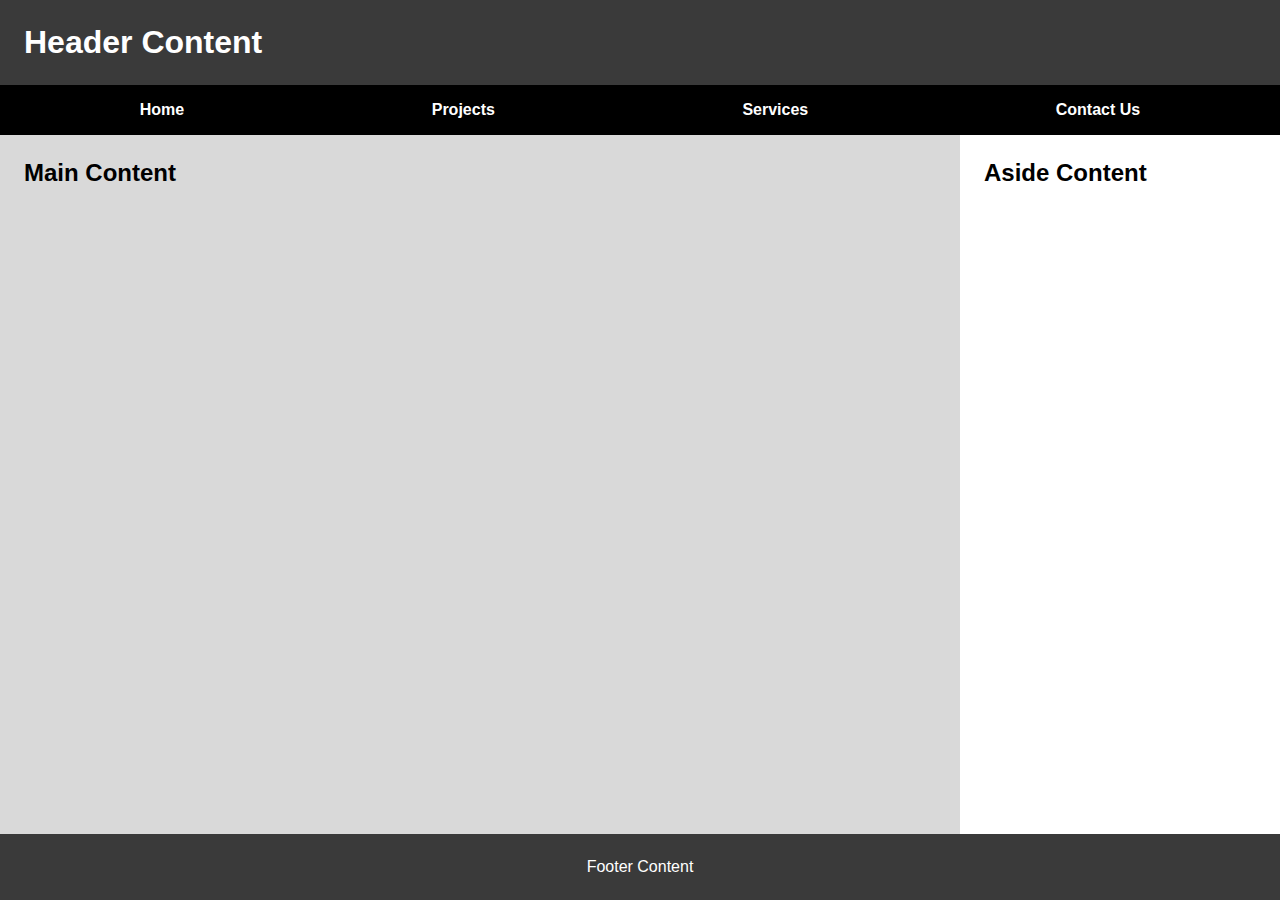
<file: week01/basic-layout.html>
<!DOCTYPE html>
<html lang="en">
<head>
    <meta charset="UTF-8">
    <meta name="viewport" content="width=device-width, initial-scale=1.0">
    <title>Tu Nombre | WDD 131</title>
    <link rel="stylesheet" href="styles/layout.css">
</head>
<body>
    <header>
        <h1>Header Content</h1>
        <nav>
            <ul class="navigation">
                <li><a href="#">Home</a></li>
                <li><a href="#">Projects</a></li>
                <li><a href="#">Services</a></li>
                <li><a href="#">Contact Us</a></li>
            </ul>
        </nav>
    </header>

    <main>
        <h2>Main Content</h2>
    </main>

    <aside>
        <h2>Aside Content</h2>
    </aside>

    <footer>
        <p>Footer Content</p>
    </footer>
</body>
</html>
</file>
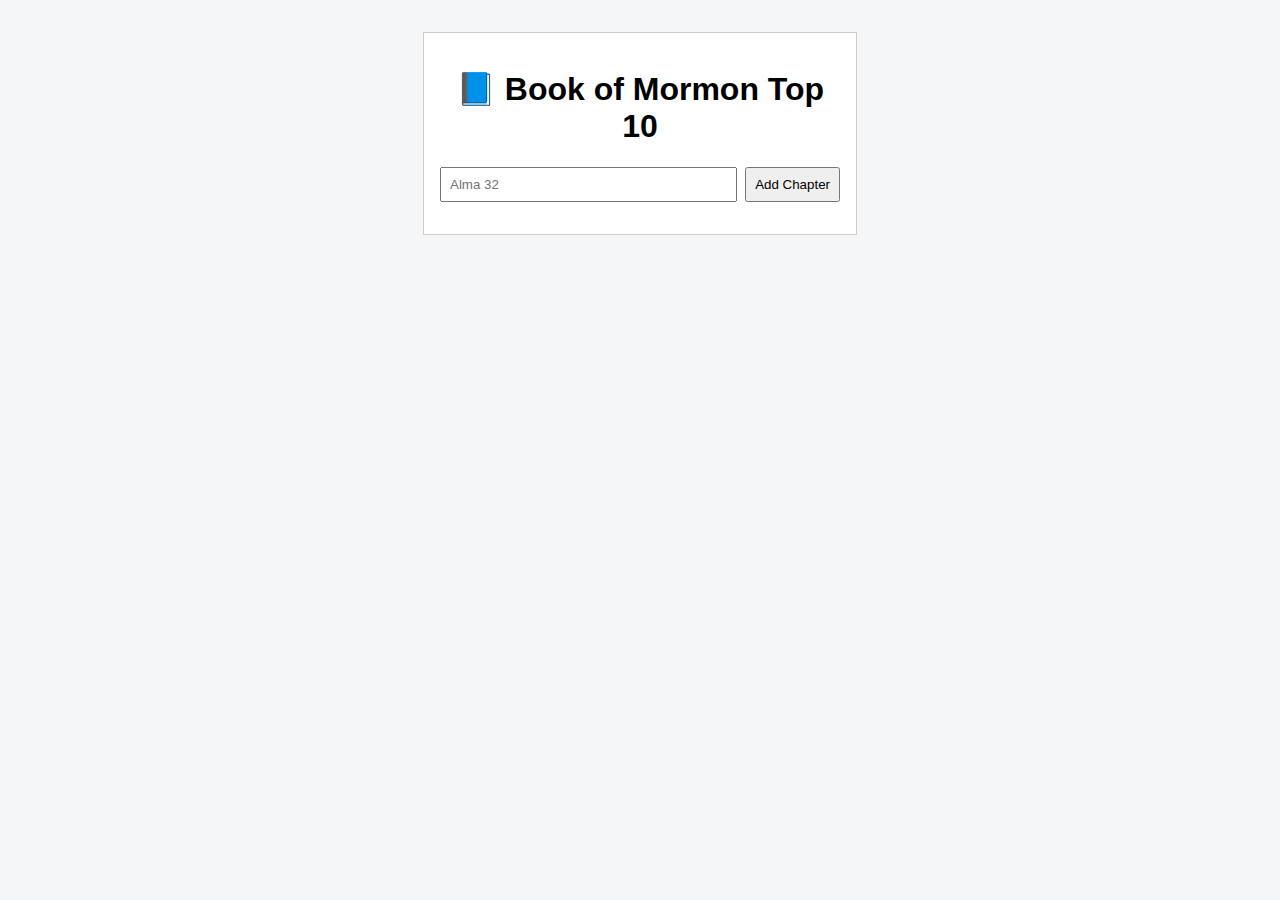
<file: week02/bom.html>
<!DOCTYPE html>
<html lang="en">
<head>
  <meta charset="UTF-8">
  <meta name="viewport" content="width=device-width, initial-scale=1.0">
  <meta name="description" content="Book of Mormon Favorite Chapters App">
  <meta name="author" content="Tu Nombre">
  <title>Book of Mormon Top 10</title>

  <link rel="stylesheet" href="styles/bom.css">
</head>

<body>
  <main>
    <h1>📘 Book of Mormon Top 10</h1>

    <div class="input-area">
      <input type="text" id="favchap" placeholder="Alma 32">
      <button id="addButton">Add Chapter</button>
    </div>

    <ul id="list"></ul>
  </main>

  <script src="scripts/bom.js"></script>
</body>
</html>
</file>
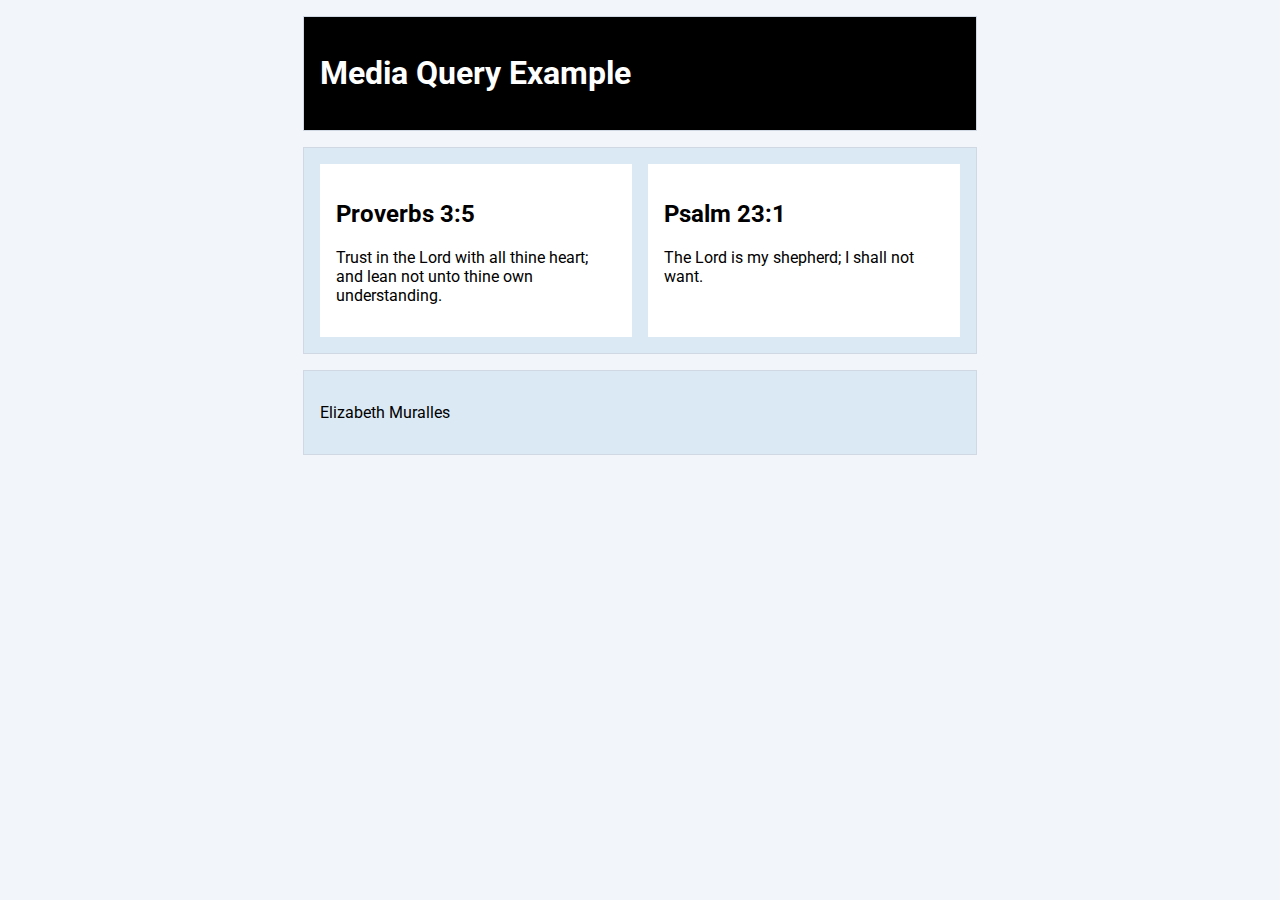
<file: week02/media-query.html>
<!DOCTYPE html>
<html lang="en">
<head>
  <meta charset="UTF-8">
  <meta name="viewport" content="width=device-width, initial-scale=1.0">
  <meta name="description" content="Media query example page demonstrating responsive web design">
  <meta name="author" content="Elizabeth Muralles">
  <title>Media Query Example</title>

  <!-- Google Font: Roboto -->
  <link rel="preconnect" href="https://fonts.googleapis.com">
  <link rel="preconnect" href="https://fonts.gstatic.com" crossorigin>
  <link href="https://fonts.googleapis.com/css2?family=Roboto&display=swap" rel="stylesheet">

  <!-- CSS files -->
  <link rel="stylesheet" href="styles/media-query.css">
  <link rel="stylesheet" href="styles/media-query-large.css">
</head>

<body>
  <header>
    <h1>Media Query Example</h1>
  </header>

  <main>
    <section>
      <h2>Proverbs 3:5</h2>
      <p>
        Trust in the Lord with all thine heart; and lean not unto thine own understanding.
      </p>
    </section>

    <section>
      <h2>Psalm 23:1</h2>
      <p>
        The Lord is my shepherd; I shall not want.
      </p>
    </section>
  </main>

  <footer>
    <p>Elizabeth Muralles</p>
  </footer>
</body>
</html>
</file>
<file: week02/styles/bom.css>
body {
  font-family: Arial, sans-serif;
  background-color: #f4f6f8;
}

main {
  max-width: 400px;
  margin: 2rem auto;
  padding: 1rem;
  background-color: #ffffff;
  border: 1px solid #ccc;
}

h1 {
  text-align: center;
}

.input-area {
  display: flex;
  gap: 0.5rem;
}

input {
  flex: 1;
  padding: 0.5rem;
}

button {
  padding: 0.5rem;
  cursor: pointer;
}

ul {
  list-style: none;
  padding: 0;
  margin-top: 1rem;
}

li {
  display: flex;
  justify-content: space-between;
  align-items: center;
  padding: 0.5rem;
  border-bottom: 1px solid #ddd;
}

li button {
  background: none;
  border: none;
  font-size: 1.2rem;
  cursor: pointer;
}
</file>
<file: week02/styles/media-query.css>
body {
  font-family: 'Roboto', sans-serif;
  background-color: #f2f6fa;
}

/* Shared layout styles */
header,
main,
footer {
  max-width: 640px;
  margin: 1rem auto;
  padding: 1rem;
  border: 1px solid #cfd8e3;
  background-color: #dbe9f4;
}

/* Main grid layout (mobile-first) */
main {
  display: grid;
  grid-template-columns: 1fr;
  gap: 1rem;
}

/* Section styling */
section {
  padding: 1rem;
  background-color: #ffffff;
}
</file>
<file: week02/styles/media-query-large.css>
@media screen and (min-width: 500px) {

  header {
    background-color: #000000;
    color: #ffffff;
  }

  main {
    grid-template-columns: 1fr 1fr;
  }

}
</file>
<file: week01/styles/layout.css>
/* Reset básico */
* {
    box-sizing: border-box;
    margin: 0;
    padding: 0;
}

/* Grid principal */
body {
    min-height: 100vh;
    font-family: Arial, sans-serif;

    display: grid;
    grid-template-areas:
        "header header"
        "main aside"
        "footer footer";
    grid-template-columns: 3fr 1fr;
    grid-template-rows: auto 1fr auto;
}

/* Header */
header {
    grid-area: header;
    background-color: #3a3a3a;
    color: white;
}

/* Texto del header */
header h1 {
    padding: 1.5rem;
}

/* Navegación */
nav {
    background-color: #000;
}

.navigation {
    list-style: none;
    display: flex;
    justify-content: space-around;
    padding: 1rem;
}

.navigation a {
    color: white;
    text-decoration: none;
    font-weight: bold;
}

/* Main */
main {
    grid-area: main;
    background-color: #d9d9d9;
    padding: 1.5rem;
}

/* Aside */
aside {
    grid-area: aside;
    background-color: #ffffff;
    padding: 1.5rem;
}

/* Footer */
footer {
    grid-area: footer;
    background-color: #3a3a3a;
    color: white;
    text-align: center;
    padding: 1.5rem;
}
</file>
